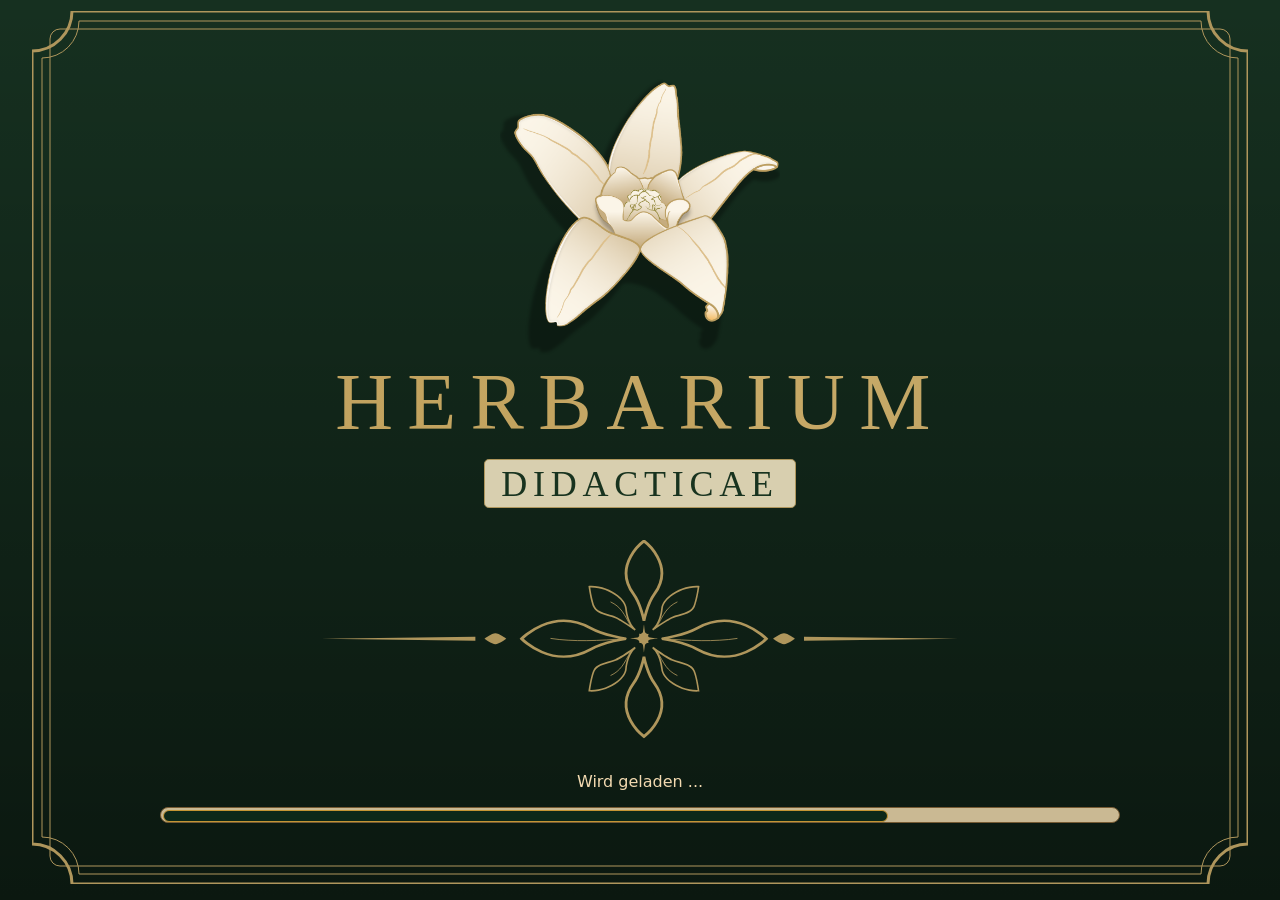
<file: index.html>
<!DOCTYPE html>
<html lang="en">
<head>
    <meta charset="UTF-8">
    <meta name="viewport" content="width=device-width, initial-scale=1.0">
    <title>Splashscreen</title>

    <link rel="stylesheet" href="css/nav.css">
    <link rel="stylesheet" href="css/splash.css">
    <link rel="stylesheet" href="style.css">

    
    <!-- <link rel="manifest" href="manifest.json">
    <meta name="theme-color" content="#0D301D"> -->

</head>
<body>

    <div id="splash-screen" class="splash-screen">
        <div class="splash-overlay"></div>

        <svg class="dynamic-frame" id="roundedFrameSvg"><path id="roundedFramePath" fill="none" stroke="#AF966C" stroke-width="4" /></svg>

        <svg class="dynamic-frame" id="frameSvg"><path id="framePath" fill="none" stroke="#AF966C" stroke-width="4" /></svg>
        <div class="splash-content">

            <img src="assets/images/header.png" alt="" class="splash-logo">

            <h1>Herbarium</h1>

            <div class="splash-badge">
                DIDACTICAE
            </div>

            <div class="ornament-box">
                <svg width="100%" height="100%" viewBox="0 0 207 65" version="1.1" xmlns="http://www.w3.org/2000/svg" xmlns:xlink="http://www.w3.org/1999/xlink" xml:space="preserve" xmlns:serif="http://www.serif.com/" style="fill-rule:evenodd;clip-rule:evenodd;stroke-linecap:round;stroke-miterlimit:1.5;">
                    <g transform="matrix(1.06196e-17,-0.17343,0.241905,1.48124e-17,-266.797,210.293)">
                        <path d="M1027.56,1511.81C1027.56,1511.81 1021.76,1482.87 1007.86,1464.78C967.915,1412.8 1027.56,1371.76 1027.56,1371.76C1027.56,1371.76 1087.2,1412.8 1047.26,1464.78C1033.36,1482.87 1027.56,1511.81 1027.56,1511.81Z" style="fill:none;stroke:rgb(175,150,92);stroke-width:4.43px;"/>
                    </g>
                    <g transform="matrix(0.0312175,0,0,0.0312175,72.7316,-12.5638)">
                        <path d="M879.536,1428.27C897.758,1426.77 934.361,1423.41 959.72,1418.73C960.418,1418.43 961.101,1418.11 961.768,1417.77C974.143,1410.88 980.649,1396.5 977.329,1382.44L976.621,1379.48C976.621,1379.48 977.068,1379.59 977.945,1379.67C977.923,1379.54 977.907,1379.48 977.907,1379.48L978.927,1379.73C979.264,1379.74 979.638,1379.74 980.047,1379.74C995.073,1383.26 1010.44,1375.37 1016.34,1361.11C1022.52,1329.88 1026.27,1283.39 1026.27,1283.39C1026.27,1283.39 1026.5,1286.15 1026.92,1290.78C1027.34,1286.15 1027.56,1283.39 1027.56,1283.39C1027.56,1283.39 1031.34,1330.17 1037.55,1361.4C1043.02,1374.56 1056.64,1382.4 1070.76,1380.53C1071.29,1380.47 1071.79,1380.41 1072.26,1380.35L1075.92,1379.48C1075.92,1379.48 1075.9,1379.58 1075.85,1379.77C1076.74,1379.6 1077.21,1379.48 1077.21,1379.48L1076.93,1380.64C1076.35,1381.03 1075.79,1381.44 1075.26,1381.87C1074.62,1383.98 1073.53,1387.37 1071.87,1391.61C1067.41,1400.23 1070.69,1410.83 1079.23,1415.43C1107.62,1423.29 1176.07,1428.45 1184.6,1429.07C1185.18,1429.11 1185.48,1429.13 1185.48,1429.13C1185.48,1429.13 1109.67,1434.51 1079.96,1442.98C1072.88,1446.82 1069.56,1455.19 1072.08,1462.84C1073.98,1471.12 1074.01,1475.58 1074.01,1475.58C1074.01,1475.58 1073.57,1475.58 1072.72,1475.54C1072.72,1475.57 1072.72,1475.58 1072.72,1475.58C1072.72,1475.58 1070.81,1475.57 1067.09,1475.74C1062.55,1475.52 1058.12,1476.28 1054.06,1477.87C1046.73,1481.06 1040.69,1486.96 1037.41,1494.63C1031.46,1525.13 1027.56,1571.69 1027.56,1571.69C1027.56,1571.69 1027.34,1569.06 1026.92,1564.64C1026.49,1569.06 1026.27,1571.69 1026.27,1571.69C1026.27,1571.69 1022.38,1525.22 1016.5,1494.7C1013.42,1487.49 1007.92,1481.85 1001.21,1478.54C996.532,1476.44 991.31,1475.46 985.953,1475.86C982.741,1475.57 981.111,1475.58 981.111,1475.58C981.111,1475.58 981.111,1475.57 981.111,1475.54C980.257,1475.58 979.824,1475.58 979.824,1475.58C979.824,1475.58 979.834,1474.06 979.509,1471.07C980.474,1457.77 972.961,1445.3 960.751,1439.94C926.333,1433.24 868.351,1429.13 868.351,1429.13C868.351,1429.13 872.62,1428.83 879.536,1428.27Z" style="fill:rgb(175,150,92);"/>
                    </g>
                    <g transform="matrix(-0.0837655,-0.0837655,0.0837655,-0.0837655,61.4069,247.647)">
                        <path d="M1029.8,1512.08C1029.79,1512.12 1029.79,1512.14 1029.78,1512.15C1029.78,1512.17 1029.78,1512.18 1029.78,1512.18L1025.33,1511.47C1025.33,1511.47 1025.34,1511.46 1025.34,1511.44C1025.4,1511.06 1029.08,1486.3 1001.87,1452.84C994.228,1443.44 991.541,1428.03 993.6,1410.79C996.619,1385.49 1009.75,1356.24 1031.23,1337.05L1033.04,1335.44L1034.52,1337.37C1034.52,1337.37 1057.3,1367.14 1064.67,1385.65C1068.05,1394.15 1066.63,1403.15 1063.03,1412.25C1057.96,1425.04 1048.54,1438.03 1043.78,1449.99C1036.72,1467.71 1030.12,1510 1029.8,1512.08ZM1028.34,1493.99C1031.04,1479.39 1035.24,1459.26 1039.59,1448.33C1043.58,1438.31 1050.81,1427.57 1056.06,1416.84C1060.98,1406.76 1064.23,1396.71 1060.49,1387.32C1054.4,1372.03 1037.53,1348.9 1032.43,1342.07C1012.84,1360.51 1000.89,1387.71 998.07,1411.32C996.18,1427.16 998.345,1441.37 1005.36,1450C1019.66,1467.58 1025.8,1482.93 1028.34,1493.99Z" style="fill:rgb(175,150,92);"/>
                    </g>
                    <g transform="matrix(0.604762,0,0,0.282222,-528.571,-395.25)">
                        <path d="M956.693,1511.81L956.693,1516.54L874.016,1514.17L956.693,1511.81Z" style="fill:rgb(175,150,92);"/>
                    </g>
                    <g transform="matrix(0.15,0,0,0.15,-90.5512,-191.145)">
                        <path d="M1003.94,1488.19C1003.94,1488.19 988.189,1476.38 980.315,1476.38C972.441,1476.38 956.693,1488.19 956.693,1488.19C956.693,1488.19 972.441,1500 980.315,1500C988.189,1500 1003.94,1488.19 1003.94,1488.19Z" style="fill:rgb(175,150,92);"/>
                    </g>
                    <g transform="matrix(-0.604762,0,0,0.282222,735.363,-395.25)">
                        <path d="M956.693,1511.81L956.693,1516.54L874.016,1514.17L956.693,1511.81Z" style="fill:rgb(175,150,92);"/>
                    </g>
                    <g transform="matrix(-0.15,0,0,0.15,297.343,-191.145)">
                        <path d="M1003.94,1488.19C1003.94,1488.19 988.189,1476.38 980.315,1476.38C972.441,1476.38 956.693,1488.19 956.693,1488.19C956.693,1488.19 972.441,1500 980.315,1500C988.189,1500 1003.94,1488.19 1003.94,1488.19Z" style="fill:rgb(175,150,92);"/>
                    </g>
                    <g transform="matrix(1,0,0,1,-64.9606,-2.49966)">
                        <path d="M165.5,38.5C163.3,42.751 162.184,45.022 159,46.5" style="fill:none;stroke:rgb(175,150,92);stroke-width:0.27px;"/>
                    </g>
                    <g transform="matrix(1,0,0,1,-64.9606,-2.49966)">
                        <path d="M164,34.5C155.193,35.283 146.76,35.608 139.5,34.5" style="fill:none;stroke:rgb(175,150,92);stroke-width:0.27px;"/>
                    </g>
                    <g transform="matrix(-1.06196e-17,-0.17343,-0.241905,1.48124e-17,476.376,210.293)">
                        <path d="M1027.56,1511.81C1027.56,1511.81 1021.76,1482.87 1007.86,1464.78C967.915,1412.8 1027.56,1371.76 1027.56,1371.76C1027.56,1371.76 1087.2,1412.8 1047.26,1464.78C1033.36,1482.87 1027.56,1511.81 1027.56,1511.81Z" style="fill:none;stroke:rgb(175,150,92);stroke-width:4.43px;"/>
                    </g>
                    <g transform="matrix(0.0837655,-0.0837655,-0.0837655,-0.0837655,148.172,247.647)">
                        <path d="M1029.78,1512.15C1029.79,1512.14 1029.79,1512.12 1029.8,1512.08C1030.12,1510 1036.72,1467.71 1043.78,1449.99C1048.54,1438.03 1057.96,1425.04 1063.03,1412.25C1066.63,1403.15 1068.05,1394.15 1064.67,1385.65C1057.3,1367.14 1034.52,1337.37 1034.52,1337.37L1033.04,1335.44L1031.23,1337.05C1009.75,1356.24 996.619,1385.49 993.6,1410.79C991.541,1428.03 994.228,1443.44 1001.87,1452.84C1029.08,1486.3 1025.4,1511.06 1025.34,1511.44C1025.34,1511.46 1025.33,1511.47 1025.33,1511.47L1029.78,1512.18C1029.78,1512.18 1029.78,1512.17 1029.78,1512.15ZM1028.34,1493.99C1025.8,1482.93 1019.66,1467.58 1005.36,1450C998.345,1441.37 996.18,1427.16 998.07,1411.32C1000.89,1387.71 1012.84,1360.51 1032.43,1342.07C1037.53,1348.9 1054.4,1372.03 1060.49,1387.32C1064.23,1396.71 1060.98,1406.76 1056.06,1416.84C1050.81,1427.57 1043.58,1438.31 1039.59,1448.33C1035.24,1459.26 1031.04,1479.39 1028.34,1493.99Z" style="fill:rgb(175,150,92);"/>
                    </g>
                    <g transform="matrix(-1,0,0,1,274.539,-2.49966)">
                        <path d="M165.5,38.5C163.3,42.751 162.184,45.022 159,46.5" style="fill:none;stroke:rgb(175,150,92);stroke-width:0.27px;"/>
                    </g>
                    <g transform="matrix(-0.0837655,0.0837655,0.0837655,0.0837655,61.4069,-183.482)">
                        <path d="M1025.34,1511.44C1025.34,1511.46 1025.33,1511.47 1025.33,1511.47L1029.78,1512.18C1029.78,1512.18 1029.78,1512.17 1029.78,1512.15C1029.79,1512.14 1029.79,1512.12 1029.8,1512.08C1030.12,1510 1036.72,1467.71 1043.78,1449.99C1048.54,1438.03 1057.96,1425.04 1063.03,1412.25C1066.63,1403.15 1068.05,1394.15 1064.67,1385.65C1057.3,1367.14 1034.52,1337.37 1034.52,1337.37L1033.04,1335.44L1031.23,1337.05C1009.75,1356.24 996.619,1385.49 993.6,1410.79C991.541,1428.03 994.228,1443.44 1001.87,1452.84C1029.08,1486.3 1025.4,1511.06 1025.34,1511.44ZM1028.34,1493.99C1025.8,1482.93 1019.66,1467.58 1005.36,1450C998.345,1441.37 996.18,1427.16 998.07,1411.32C1000.89,1387.71 1012.84,1360.51 1032.43,1342.07C1037.53,1348.9 1054.4,1372.03 1060.49,1387.32C1064.23,1396.71 1060.98,1406.76 1056.06,1416.84C1050.81,1427.57 1043.58,1438.31 1039.59,1448.33C1035.24,1459.26 1031.04,1479.39 1028.34,1493.99Z" style="fill:rgb(175,150,92);"/>
                    </g>
                    <g transform="matrix(1,0,0,-1,-64.9606,66.665)">
                        <path d="M165.5,38.5C163.3,42.751 162.184,45.022 159,46.5" style="fill:none;stroke:rgb(175,150,92);stroke-width:0.27px;"/>
                    </g>
                    <g transform="matrix(0.0837655,0.0837655,-0.0837655,0.0837655,148.172,-183.482)">
                        <path d="M1025.34,1511.44C1025.4,1511.06 1029.08,1486.3 1001.87,1452.84C994.228,1443.44 991.541,1428.03 993.6,1410.79C996.619,1385.49 1009.75,1356.24 1031.23,1337.05L1033.04,1335.44L1034.52,1337.37C1034.52,1337.37 1057.3,1367.14 1064.67,1385.65C1068.05,1394.15 1066.63,1403.15 1063.03,1412.25C1057.96,1425.04 1048.54,1438.03 1043.78,1449.99C1036.72,1467.71 1030.12,1510 1029.8,1512.08C1029.79,1512.12 1029.79,1512.14 1029.78,1512.15C1029.78,1512.17 1029.78,1512.18 1029.78,1512.18L1025.33,1511.47C1025.33,1511.47 1025.34,1511.46 1025.34,1511.44ZM1028.34,1493.99C1031.04,1479.39 1035.24,1459.26 1039.59,1448.33C1043.58,1438.31 1050.81,1427.57 1056.06,1416.84C1060.98,1406.76 1064.23,1396.71 1060.49,1387.32C1054.4,1372.03 1037.53,1348.9 1032.43,1342.07C1012.84,1360.51 1000.89,1387.71 998.07,1411.32C996.18,1427.16 998.345,1441.37 1005.36,1450C1019.66,1467.58 1025.8,1482.93 1028.34,1493.99Z" style="fill:rgb(175,150,92);"/>
                    </g>
                    <g transform="matrix(-1,0,0,-1,274.539,66.665)">
                        <path d="M165.5,38.5C163.3,42.751 162.184,45.022 159,46.5" style="fill:none;stroke:rgb(175,150,92);stroke-width:0.27px;"/>
                    </g>
                    <g transform="matrix(-1,0,0,1,274.539,-2.49966)">
                        <path d="M164,34.5C155.193,35.283 146.76,35.608 139.5,34.5" style="fill:none;stroke:rgb(175,150,92);stroke-width:0.27px;"/>
                    </g>
                    <g transform="matrix(0.17343,-2.49872e-18,-3.48527e-18,0.184986,-73.4207,-253.424)">
                        <path d="M1027.56,1511.81C1027.56,1511.81 1021.76,1482.87 1007.86,1464.78C967.915,1412.8 1027.56,1371.76 1027.56,1371.76C1027.56,1371.76 1087.2,1412.8 1047.26,1464.78C1033.36,1482.87 1027.56,1511.81 1027.56,1511.81Z" style="fill:none;stroke:rgb(175,150,92);stroke-width:5.21px;"/>
                    </g>
                    <g transform="matrix(0.17343,-1.87404e-17,-2.61395e-17,-0.184986,-73.4207,317.591)">
                        <path d="M1027.56,1511.81C1027.56,1511.81 1021.76,1482.87 1007.86,1464.78C967.915,1412.8 1027.56,1371.76 1027.56,1371.76C1027.56,1371.76 1087.2,1412.8 1047.26,1464.78C1033.36,1482.87 1027.56,1511.81 1027.56,1511.81Z" style="fill:none;stroke:rgb(175,150,92);stroke-width:5.21px;"/>
                    </g>
                </svg>
            </div>

            <p class="splash-loading">Wird geladen ...</p>

            <div id="splashScreenProgress">
                <div id="splashScreenProgressBar"></div>
            </div>
        </div>
    </div>
    



    <div class="app">

        <header class="header">
            <a class="settings">
                <svg width="100%" height="100%" viewBox="0 0 32 32" version="1.1" xmlns="http://www.w3.org/2000/svg" xmlns:xlink="http://www.w3.org/1999/xlink" xml:space="preserve" xmlns:serif="http://www.serif.com/" style="fill-rule:evenodd;clip-rule:evenodd;stroke-linejoin:round;stroke-miterlimit:2;">
                    <g transform="matrix(0.434036,0,0,0.434036,-415.19,-35.8646)">
                        <path d="M998.847,83.029C999.892,83.192 1000.69,84.048 1000.78,85.102C1000.95,86.941 1001.19,89.793 1001.34,91.531C1001.42,92.429 1002.01,93.199 1002.86,93.502C1003.64,93.783 1004.41,94.101 1005.17,94.454C1005.98,94.839 1006.94,94.714 1007.63,94.135C1008.97,93.015 1011.16,91.171 1012.57,89.982C1013.38,89.299 1014.55,89.258 1015.41,89.883C1018.32,92.046 1020.89,94.621 1023.05,97.53C1023.67,98.384 1023.63,99.554 1022.95,100.364C1021.77,101.78 1019.92,103.97 1018.8,105.304C1018.22,105.994 1018.1,106.959 1018.48,107.773C1018.84,108.525 1019.15,109.294 1019.44,110.076C1019.74,110.924 1020.51,111.517 1021.41,111.594C1023.14,111.747 1026,111.992 1027.84,112.15C1028.89,112.241 1029.75,113.041 1029.92,114.089C1030.44,117.673 1030.44,121.314 1029.91,124.897C1029.75,125.942 1028.89,126.741 1027.84,126.831C1026,126.995 1023.14,127.24 1021.41,127.39C1020.51,127.467 1019.74,128.061 1019.44,128.91C1019.15,129.693 1018.84,130.462 1018.48,131.215C1018.1,132.029 1018.22,132.992 1018.8,133.681C1019.92,135.017 1021.77,137.208 1022.96,138.62C1023.64,139.431 1023.68,140.605 1023.06,141.462C1020.89,144.366 1018.32,146.941 1015.41,149.099C1014.55,149.723 1013.38,149.682 1012.57,149.001C1011.16,147.816 1008.97,145.973 1007.63,144.85C1006.94,144.27 1005.98,144.145 1005.16,144.531C1004.41,144.886 1003.64,145.205 1002.86,145.488C1002.01,145.791 1001.42,146.56 1001.34,147.457C1001.19,149.194 1000.95,152.046 1000.79,153.886C1000.7,154.943 999.896,155.802 998.848,155.966C995.264,156.49 991.623,156.49 988.04,155.959C986.995,155.795 986.197,154.939 986.106,153.885C985.942,152.046 985.697,149.194 985.547,147.457C985.47,146.559 984.876,145.788 984.027,145.485C983.244,145.205 982.475,144.886 981.722,144.533C980.908,144.148 979.945,144.273 979.256,144.853C977.92,145.973 975.73,147.816 974.317,149.005C973.506,149.689 972.333,149.73 971.475,149.105C968.571,146.941 965.996,144.366 963.838,141.458C963.215,140.603 963.255,139.433 963.937,138.624C965.121,137.208 966.964,135.017 968.087,133.683C968.667,132.993 968.792,132.029 968.406,131.214C968.051,130.462 967.733,129.693 967.449,128.911C967.146,128.063 966.377,127.47 965.48,127.393C963.743,127.24 960.891,126.995 959.052,126.837C957.994,126.747 957.136,125.946 956.971,124.898C956.448,121.314 956.448,117.673 956.978,114.091C957.142,113.045 957.998,112.247 959.052,112.156C960.891,111.992 963.743,111.747 965.48,111.598C966.378,111.52 967.149,110.926 967.452,110.077C967.733,109.294 968.051,108.525 968.404,107.772C968.789,106.959 968.664,105.995 968.085,105.306C966.964,103.97 965.121,101.78 963.932,100.367C963.249,99.556 963.207,98.383 963.832,97.525C965.996,94.621 968.571,92.046 971.479,89.888C972.334,89.265 973.504,89.306 974.314,89.987C975.73,91.171 977.92,93.015 979.254,94.137C979.944,94.718 980.909,94.842 981.723,94.456C982.475,94.101 983.244,93.783 984.026,93.5C984.874,93.197 985.467,92.427 985.544,91.53C985.697,89.793 985.942,86.941 986.1,85.102C986.191,84.045 986.991,83.186 988.039,83.022C991.623,82.498 995.264,82.498 998.847,83.029ZM960.085,123.661L965.759,124.153L967.312,124.516L968.673,125.287L969.765,126.407L970.511,127.812C970.759,128.496 971.037,129.168 971.346,129.822L971.815,131.347L971.835,132.912L971.418,134.42L970.576,135.777C969.599,136.938 968.074,138.75 966.916,140.132C968.629,142.335 970.609,144.315 972.802,146.029L977.162,142.364L978.517,141.523L980.025,141.106L981.589,141.125L983.109,141.592C983.768,141.9 984.44,142.178 985.121,142.422L986.532,143.169L987.652,144.262L988.424,145.623L988.788,147.178C988.918,148.69 989.121,151.049 989.279,152.845C992.048,153.191 994.849,153.191 997.611,152.852L998.102,147.178L998.466,145.625L999.237,144.264L1000.36,143.172L1001.76,142.426C1002.45,142.179 1003.12,141.9 1003.77,141.591L1005.3,141.122L1006.86,141.102L1008.37,141.519L1009.73,142.361C1010.89,143.338 1012.7,144.863 1014.08,146.022C1016.28,144.308 1018.26,142.328 1019.98,140.135L1016.31,135.775L1015.47,134.42L1015.06,132.912L1015.08,131.348L1015.54,129.828C1015.85,129.169 1016.13,128.497 1016.37,127.816L1017.12,126.406L1018.21,125.285L1019.57,124.513L1021.13,124.149C1022.64,124.019 1025,123.816 1026.8,123.658C1027.14,120.889 1027.14,118.088 1026.8,115.326L1021.13,114.835L1019.58,114.471L1018.21,113.7L1017.12,112.581L1016.38,111.175C1016.13,110.492 1015.85,109.82 1015.54,109.166L1015.07,107.64L1015.05,106.075L1015.47,104.567L1016.31,103.21C1017.29,102.049 1018.81,100.237 1019.97,98.855C1018.26,96.653 1016.28,94.672 1014.09,92.959L1009.73,96.623L1008.37,97.465L1006.86,97.882L1005.3,97.862L1003.78,97.396C1003.12,97.088 1002.45,96.809 1001.77,96.565L1000.36,95.818L999.235,94.726L998.463,93.364L998.099,91.81C997.969,90.298 997.766,87.938 997.608,86.142C994.839,85.796 992.038,85.796 989.276,86.135L988.785,91.809L988.421,93.362L987.65,94.723L986.53,95.815L985.125,96.561C984.442,96.809 983.769,97.087 983.115,97.396L981.59,97.865L980.025,97.885L978.517,97.468L977.16,96.626C975.999,95.649 974.187,94.124 972.805,92.966C970.602,94.679 968.622,96.66 966.909,98.852L970.573,103.212L971.415,104.567L971.832,106.075L971.812,107.639L971.346,109.16C971.038,109.818 970.759,110.491 970.515,111.171L969.768,112.582L968.676,113.702L967.314,114.474L965.76,114.838C964.247,114.968 961.888,115.171 960.092,115.329C959.746,118.098 959.746,120.899 960.085,123.661ZM993.444,107.025C1000.33,107.025 1005.91,112.612 1005.91,119.494C1005.91,126.375 1000.33,131.962 993.444,131.962C986.562,131.962 980.975,126.375 980.975,119.494C980.975,112.612 986.562,107.025 993.444,107.025ZM993.444,110.278C988.357,110.278 984.228,114.407 984.228,119.494C984.228,124.58 988.357,128.71 993.444,128.71C998.53,128.71 1002.66,124.58 1002.66,119.494C1002.66,114.407 998.53,110.278 993.444,110.278Z"/>
                    </g>
                </svg>          
            </a>
            <img src="assets/images/header.png" alt="" class="header-image">

            <div class="header-overlay">

                <div class="title-badge-wrap">
                    <div class="title-badge">
                        <h1>HERBARIUM</h1>
                    </div>
                </div>

                <div class="subtitle-badge">
                    <h2>DIDACTICAE</h2>
                </div>

            </div>
        </header>

        <main class="content">

            <section class="welcome-card">
                <div class="welcome-card-text">
                    <h2>Wilkommen</h2>
                    <p>Erstelle wissenschaftliche Herbarium-Etiketten und verwalte deine Pflanzensammlung.</p>
                </div>
            </section>

            <section class="card-grid">
                <a href="label.html" class="menu-card">
                    <svg class="nav-icon"><use href="assets/icons/sprite.svg#icon-new-label"></use></svg>
                    <div class="card-item card-text">
                        <h3>Neues Etikett</h3>
                        <p>Erstelle ein neues Herbarium-Etikett.</p>
                    </div>
                    <div class="card-item card-button">
                        <svg width="100%" height="100%" viewBox="0 0 512 512" version="1.1" xmlns="http://www.w3.org/2000/svg" xmlns:xlink="http://www.w3.org/1999/xlink" xml:space="preserve" xmlns:serif="http://www.serif.com/" style="fill-rule:evenodd;clip-rule:evenodd;stroke-linecap:round;stroke-linejoin:round;stroke-miterlimit:1.5;"><g transform="matrix(11.705,0,0,11.3875,-10948.4,-13010.5)"><path d="M948,1147L966.461,1165.46L948.005,1183" style="fill:none;stroke:black;stroke-width:6px;"/></g></svg>
                    </div>
                </a>

                <a href="collectionDetail.html" class="menu-card">
                    <svg><use href="assets/icons/sprite.svg#icon-book"></use></svg>


                    <div class="card-item card-text">
                    <h3>Sammlung</h3>
                    <p>Verwalte deine Pflanzensammlung.</p>
                    </div>
                    <div class="card-item card-button">
                        <svg width="100%" height="100%" viewBox="0 0 512 512" version="1.1" xmlns="http://www.w3.org/2000/svg" xmlns:xlink="http://www.w3.org/1999/xlink" xml:space="preserve" xmlns:serif="http://www.serif.com/" style="fill-rule:evenodd;clip-rule:evenodd;stroke-linecap:round;stroke-linejoin:round;stroke-miterlimit:1.5;"><g transform="matrix(11.705,0,0,11.3875,-10948.4,-13010.5)"><path d="M948,1147L966.461,1165.46L948.005,1183" style="fill:none;stroke:black;stroke-width:6px;"/></g></svg>
                    </div>
                </a>

                <a href="templates.html" class="menu-card">
                    <svg class="nav-icon"><use href="assets/icons/sprite.svg#icon-label"></use></svg>


                    <div class="card-item card-text">
                        <h3>Vorlagen</h3>
                        <p>Wähle aus verschiedenen Etiketten-Vorlagen.</p>
                    </div>
                    <div class="card-item card-button">
                        <svg width="100%" height="100%" viewBox="0 0 512 512" version="1.1" xmlns="http://www.w3.org/2000/svg" xmlns:xlink="http://www.w3.org/1999/xlink" xml:space="preserve" xmlns:serif="http://www.serif.com/" style="fill-rule:evenodd;clip-rule:evenodd;stroke-linecap:round;stroke-linejoin:round;stroke-miterlimit:1.5;"><g transform="matrix(11.705,0,0,11.3875,-10948.4,-13010.5)"><path d="M948,1147L966.461,1165.46L948.005,1183" style="fill:none;stroke:black;stroke-width:5px;"/></g></svg>
                    </div>
                </a>

                <a href="templates.html" class="menu-card">
                    <svg><use href="assets/icons/sprite.svg#icon-archive"></use></svg>

                    <div class="card-item card-text">
                        <h3>Meine Etiketten</h3>
                        <p>Zeige und bearbeite gespeicherte Etiketten.</p>
                    </div>
                    <div class="card-item card-button">
                        <svg width="100%" height="100%" viewBox="0 0 512 512" version="1.1" xmlns="http://www.w3.org/2000/svg" xmlns:xlink="http://www.w3.org/1999/xlink" xml:space="preserve" xmlns:serif="http://www.serif.com/" style="fill-rule:evenodd;clip-rule:evenodd;stroke-linecap:round;stroke-linejoin:round;stroke-miterlimit:1.5;"><g transform="matrix(11.705,0,0,11.3875,-10948.4,-13010.5)"><path d="M948,1147L966.461,1165.46L948.005,1183" style="fill:none;stroke:black;stroke-width:6px;"/></g></svg>
                    </div>
                </a>

            </section>


        </main>
                    <div id="bottomnav-root"></div>
    </div>

    <!-- <script>
        if ("serviceWorker" in navigator) {
            navigator.serviceWorker.register("service-worker.js");
        }
    </script> -->

    <script src="js/splash.js"></script>
    <script src="js/nav.js"></script>
</body>
</html>
</file>
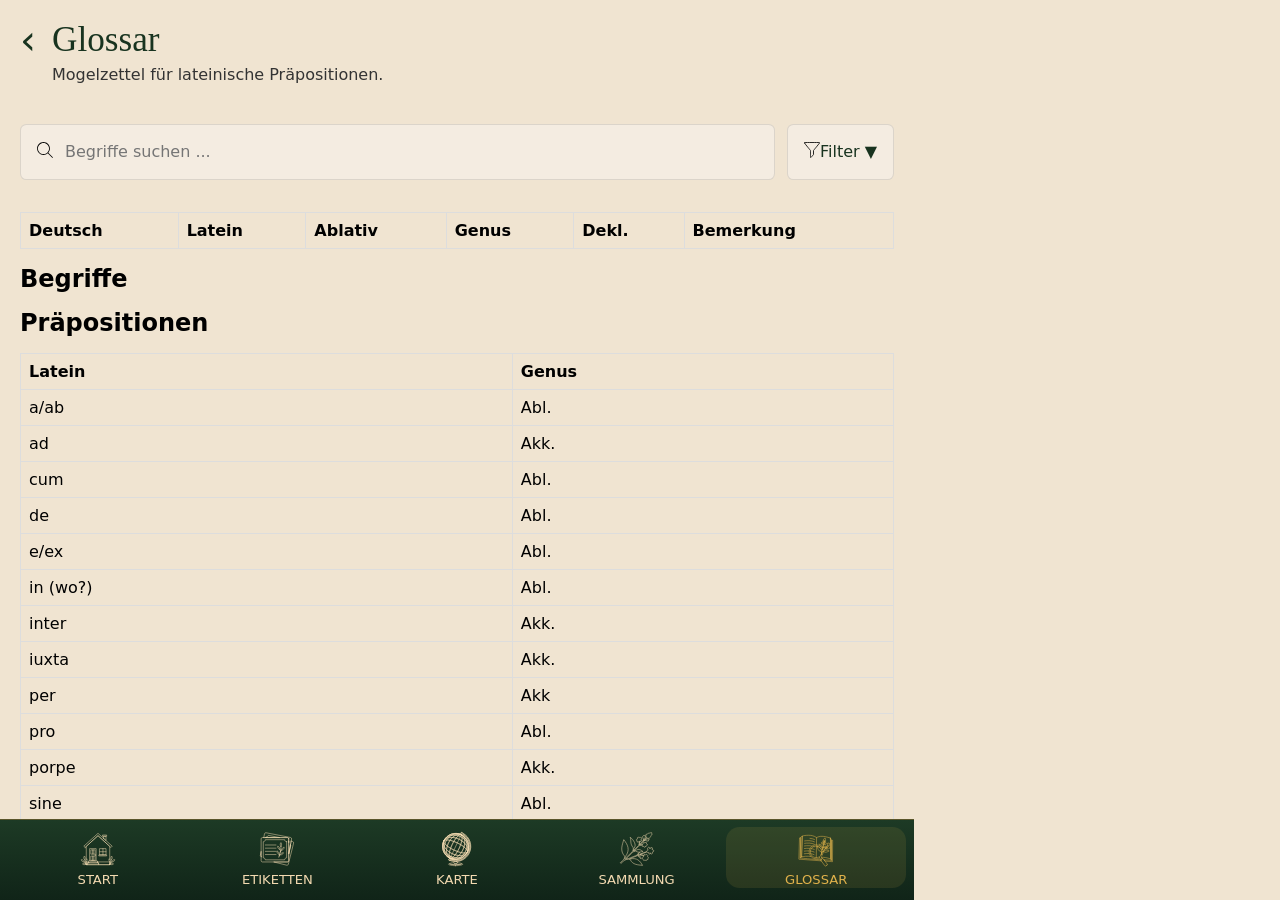
<file: glossary.html>
<!DOCTYPE html>
<html lang="en">
<head>
    <meta charset="UTF-8">
    <meta name="viewport" content="width=device-width, initial-scale=1.0">
    <title>Glossar</title>

    <link rel="stylesheet" href="style.css">
    <link rel="stylesheet" href="css/glossary.css">
    <link rel="stylesheet" href="css/nav.css">

    <style>
        .table-wrap {
            overflow-x: auto;
        }

        table {
            border-collapse: collapse;
            width: 100%;
        }

        table, th, td {
            border: 1px solid #ddd;
            padding: 8px;
            text-align: left;
        }
    </style>
    
</head>
<body>
    <div class="app app-no-header">
        <main class="collection-page">
            <section class="page-head">
                <a href="index.html" class="back-button">‹</a>
                <div>
                    <h1>Glossar</h1>
                    <p>Mogelzettel für lateinische Präpositionen.</p>
                </div>
            </section>


            <section class="search-row">
                <label for="" class="search-box">
                    <span>
                        <svg width="100%" height="100%" viewBox="0 0 32 32" version="1.1" xmlns="http://www.w3.org/2000/svg" xmlns:xlink="http://www.w3.org/1999/xlink" xml:space="preserve" xmlns:serif="http://www.serif.com/" style="fill-rule:evenodd;clip-rule:evenodd;stroke-linejoin:round;stroke-miterlimit:2;">
                            <path d="M21.464,22.643C19.205,24.629 16.242,25.833 13,25.833C5.917,25.833 0.167,20.083 0.167,13C0.167,5.917 5.917,0.167 13,0.167C20.083,0.167 25.833,5.917 25.833,13C25.833,16.242 24.629,19.205 22.643,21.464L31.589,30.411C31.914,30.736 31.914,31.264 31.589,31.589C31.264,31.914 30.736,31.914 30.411,31.589L21.464,22.643ZM20.894,20.894C22.916,18.873 24.167,16.082 24.167,13C24.167,6.837 19.163,1.833 13,1.833C6.837,1.833 1.833,6.837 1.833,13C1.833,19.163 6.837,24.167 13,24.167C16.082,24.167 18.873,22.916 20.894,20.894Z"/>
                        </svg>
                    </span>
                    <input type="search" name="" id="search" placeholder="Begriffe suchen ...">
                </label>

                <button class="filter-button">
                    <span>
                        <svg width="100%" height="100%" viewBox="0 0 32 32" version="1.1" xmlns="http://www.w3.org/2000/svg" xmlns:xlink="http://www.w3.org/1999/xlink" xml:space="preserve" xmlns:serif="http://www.serif.com/" style="fill-rule:evenodd;clip-rule:evenodd;stroke-linecap:round;stroke-linejoin:round;stroke-miterlimit:1.5;">
                            <g transform="matrix(-1,0,0,1.14815,32,-4.74074)">
                                <path d="M31.21,5.851C31.355,5.695 31.384,5.479 31.285,5.297C31.185,5.116 30.974,5 30.743,5C25.624,5 6.376,5 1.257,5C1.026,5 0.815,5.116 0.715,5.297C0.616,5.479 0.645,5.695 0.79,5.851C3.609,8.887 13,19 13,19L13,26C13,26 16.227,29.227 17.948,30.948C18.112,31.112 18.376,31.17 18.61,31.094C18.845,31.017 19,30.822 19,30.604C19,27.248 19,19 19,19C19,19 28.391,8.887 31.21,5.851Z" style="fill:none;stroke:black;stroke-width:1.55px;"/>
                            </g>
                        </svg>
                    </span>
                    Filter
                    <span>&nbsp;▼</span>
                </button>
            </section>

            <section>
                <!-- <input id="search" type="text" placeholder="Begriff suchen"> -->

                <div class="table-wrap">
                    <table class="glossary-table">
                        <thead>
                            <tr>
                                <th>Deutsch</th>
                                <th>Latein</th>
                                <th>Ablativ</th>
                                <th>Genus</th>
                                <th>Dekl.</th>
                                <th>Bemerkung</th>
                            </tr>
                        </thead>
                        <tbody id="glossary-body"></tbody>
                    </table>
                </div>

            </section>

            <section>
                <h2>Begriffe</h2>
                <div id="term-cards" class="glossary-grid"></div>
            </section>

            <section>
                <h2>Präpositionen</h2>
                <div id="preposition-cards" class="glossary-grid"></div>
            </section>

            <section class="glossary-table">
                <div class="table-wrap">
                    <table>
                        <thead>
                            <th>Latein</th>
                            <th>Genus</th>
                        </thead>
                        <tbody>
                            <tr>
                                <td>a/ab</td>
                                <td>Abl.</td>
                            </tr>
                            <tr>
                                <td>ad</td>
                                <td>Akk.</td>
                            </tr>
                            <tr>
                                <td>cum</td>
                                <td>Abl.</td>
                            </tr>
                            <tr>
                                <td>de</td>
                                <td>Abl.</td>
                            </tr>
                            <tr>
                                <td>e/ex</td>
                                <td>Abl.</td>
                            </tr>
                            <tr>
                                <td>in (wo?)</td>
                                <td>Abl.</td>
                            </tr>
                            <tr>
                                <td>inter</td>
                                <td>Akk.</td>
                            </tr>
                            <tr>
                                <td>iuxta</td>
                                <td>Akk.</td>
                            </tr>
                            <tr>
                                <td>per</td>
                                <td>Akk</td>
                            </tr>
                            <tr>
                                <td>pro</td>
                                <td>Abl.</td>
                            </tr>
                            <tr>
                                <td>porpe</td>
                                <td>Akk.</td>
                            </tr>
                            <tr>
                                <td>sine</td>
                                <td>Abl.</td>
                            </tr>
                            <tr>
                                <td>sub (wo?)</td>
                                <td>Abl.</td>
                            </tr>
                            <tr>
                                <td>supra</td>
                                <td>Akk.</td>
                            </tr>
                            <tr>
                                <td>trans</td>
                                <td>Akk.</td>
                            </tr>
                            <tr>
                                <td>vicino a</td>
                                <td>Abl.</td>
                            </tr>
                        </tbody>
                    </table>
                </div>
            </section>

            <section class="glossary-table">
                <div class="table-wrap">
                    <table>
                        <thead>
                            <th>Deutsch</th>
                            <th>Latein</th>
                            <th>Ablative</th>
                            <th>Genus</th>
                            <th>Declination</th>
                            <th>Bemerkung</th>
                        </thead>
                        <tbody>
                            <tr>
                                <td>Bundesland / Freistaat</td>
                                <td>provincia</td>
                                <td>in provinciā</td>
                                <td>f</td>
                                <td>a</td>
                                <td>klassische Entsprechung für Provinz/Landesteil</td>
                            </tr>
                            <tr>
                                <td>Regierungsbezirk / Planungsregion</td>
                                <td>districtus</td>
                                <td>in districtū</td>
                                <td>m</td>
                                <td>u</td>
                                <td>modernes/neulateinisches Verwaltungswort</td>
                            </tr>
                            <tr>
                                <td>Landkreis</td>
                                <td>regio</td>
                                <td>in regione</td>
                                <td>f</td>
                                <td>kons.</td>
                                <td>Region, Verwaltungsbezirk</td>
                            </tr>
                            <tr>
                                <td>kreisfreie Stadt / große Stadt</td>
                                <td>urbs</td>
                                <td>in urbe</td>
                                <td>f</td>
                                <td>gem.</td>
                                <td>große bzw. bedeutende Stadt</td>
                            </tr>
                            <tr>
                                <td>Gemeinde</td>
                                <td>communitas</td>
                                <td>in communitate</td>
                                <td>f</td>
                                <td>kons.</td>
                                <td>moderne Entsprechung für politische Gemeinde</td>
                            </tr>
                            <tr>
                                <td>kleine Stadt</td>
                                <td>oppidum</td>
                                <td>in oppidō</td>
                                <td>n</td>
                                <td>o</td>
                                <td>kleinere Stadt</td>
                            </tr>
                            <tr>
                                <td>Dorf</td>
                                <td>vicus</td>
                                <td>in vicō</td>
                                <td>m</td>
                                <td>o</td>
                                <td>Dorf, Siedlung</td>
                            </tr>
                            <tr>
                                <td>Weiler</td>
                                <td>pagus</td>
                                <td>in pagō</td>
                                <td>m</td>
                                <td>o</td>
                                <td>kleiner ländlicher Ort</td>
                            </tr>
                            <tr>
                                <td>sehr kleiner Weiler</td>
                                <td>viculus</td>
                                <td>in viculō</td>
                                <td>m</td>
                                <td>o</td>
                                <td>„kleines Dorf“</td>
                            </tr>
                            <tr>
                                <td>Wustung / Einöde</td>
                                <td>villa solitaria</td>
                                <td>in villā solitariā</td>
                                <td>f</td>
                                <td>a</td>
                                <td>einzelnes Gehöft</td>
                            </tr>
                            <tr>
                                <td>Wüstung</td>
                                <td>vicus desertus</td>
                                <td>in vicō desertō</td>
                                <td>m</td>
                                <td>o</td>
                                <td>verlassenes Dorf</td>
                            </tr>
                            <tr>
                                <td>Gemarkung</td>
                                <td>territorium …-ense</td>
                                <td>in territoriō …-ensī</td>
                                <td>n</td>
                                <td>o</td>
                                <td>auf …-ischer Flur</td>
                            </tr>
                        </tbody>
                    </table>
                </div>
            </section>
        </main>
            <div id="bottomnav-root"></div>
    </div>

    <script src="js/nav.js"></script>
    <script src="js/glossary.js"></script>
</body>
</html>
</file>
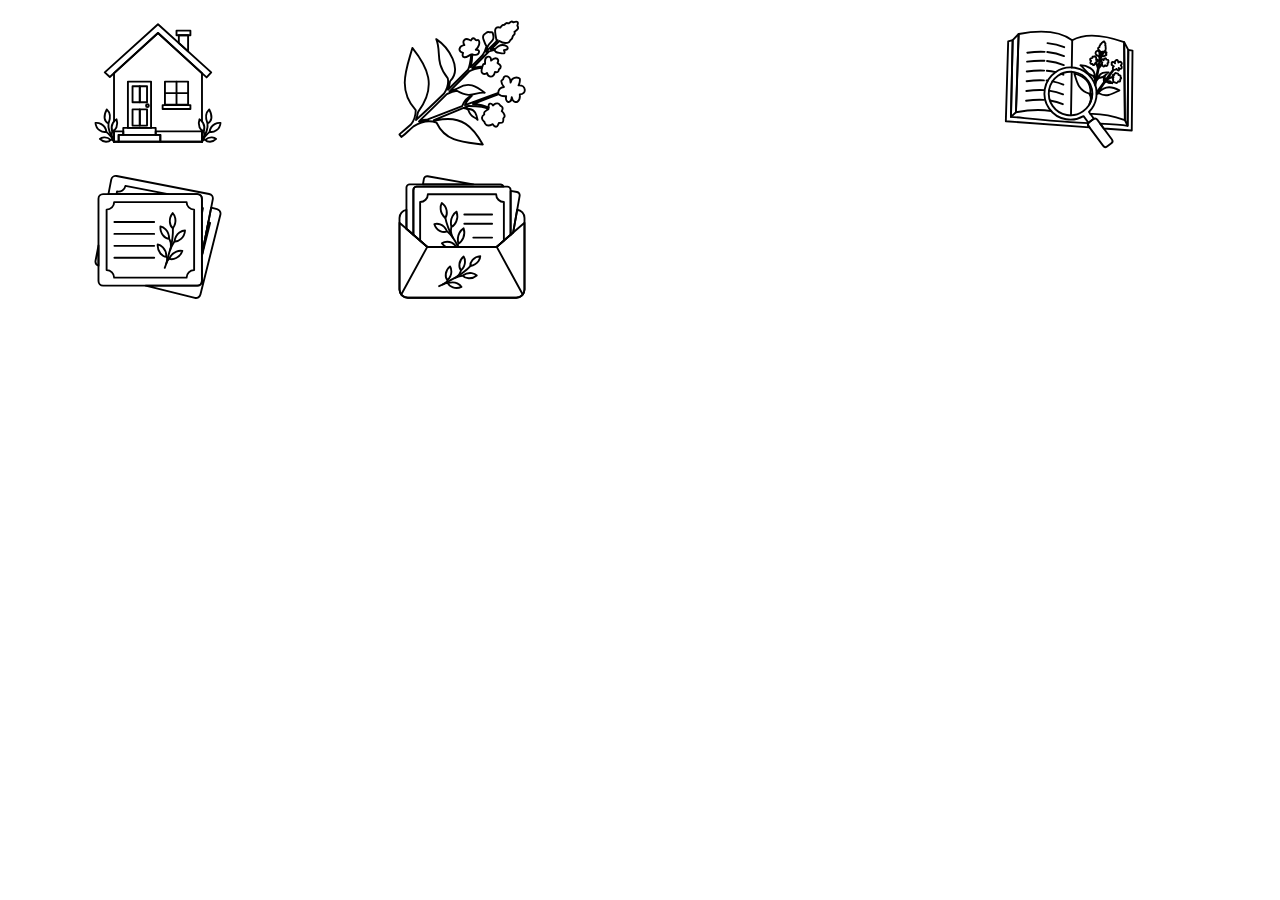
<file: icons.html>
<!DOCTYPE html>
<html lang="en">
<head>
    <meta charset="UTF-8">
    <meta name="viewport" content="width=device-width, initial-scale=1.0">
    <title>Document</title>
</head>
<body>
    <svg class=""icon"><use href="assets/icons/sprite.svg#icon-home"></use></svg>
    <svg class=""icon"><use href="assets/icons/sprite.svg#icon-book"></use></svg>
    <svg class=""icon"><use href="assets/icons/sprite.svg#icon-map"></use></svg>
    <svg class=""icon"><use href="assets/icons/sprite.svg#icon-gps"></use></svg>
    <svg class=""icon"><use href="assets/icons/sprite.svg#icon-label"></use></svg>
    <svg class=""icon"><use href="assets/icons/sprite.svg#icon-archive"></use></svg>
</body>
</html>
</file>
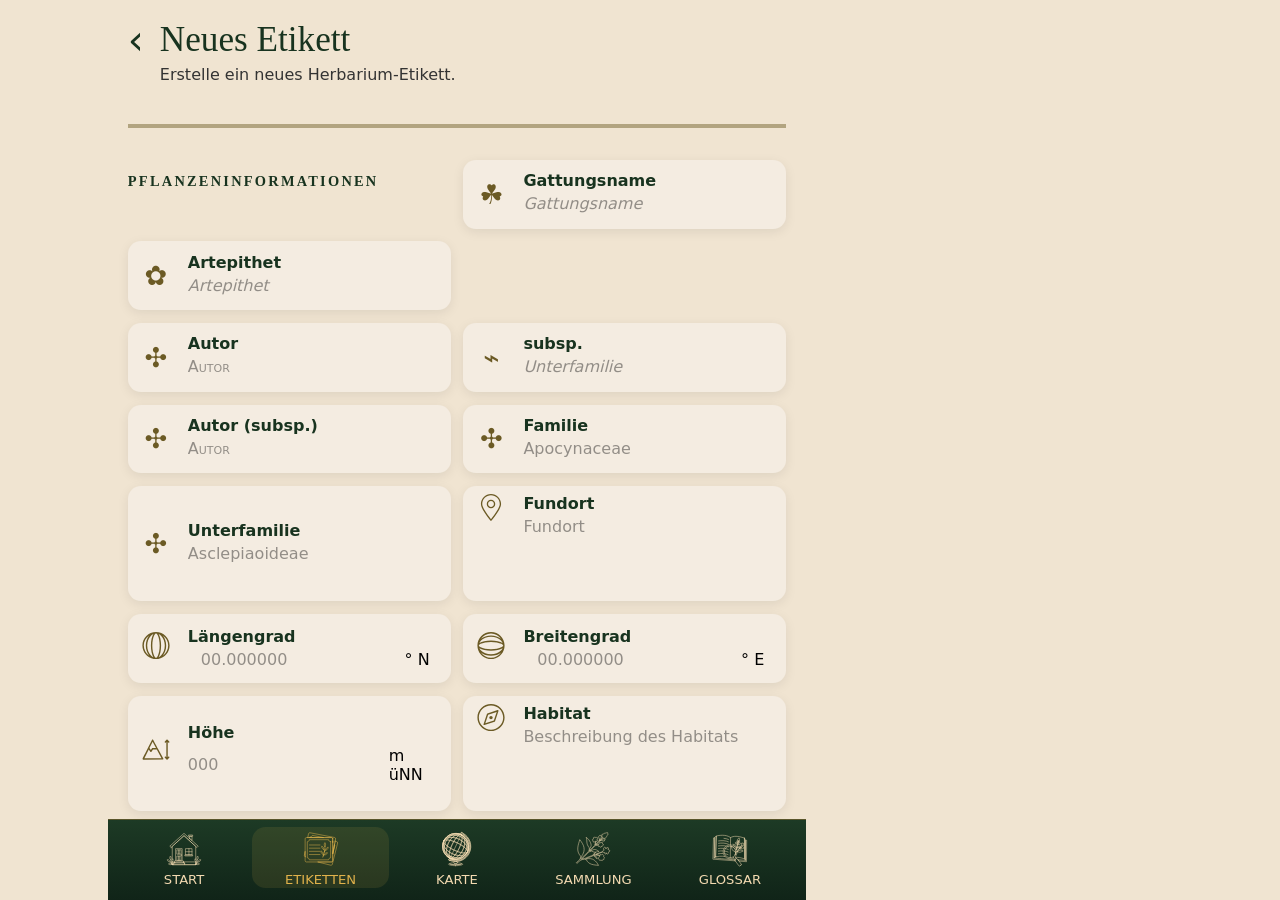
<file: label.html>
<!DOCTYPE html>
<html lang="en">
<head>
    <meta charset="UTF-8">
    <meta name="viewport" content="width=device-width, initial-scale=1.0, viewport-fit=cover">
    <title>Label Creation</title>

        <link rel="stylesheet" href="css/nav.css">
        <link rel="stylesheet" href="style.css">

    <style>

:root {
    --label-width: 5.5rem;
    --label-print-width: 18%;
    --textarea-width: 36ch;
}

        .top-bar {
            display: flex;
            gap: 1rem;
            align-items: flex-start;
            margin-bottom: 1.5rem;
        }

        .back-button {
            text-decoration: none;
            font-size: 2.5rem;
            line-height: 1;
            color: #18331F;
        }

        .top-bar h1 {
            font-family: "Times New Roman", serif;
            font-size: 2.2rem;
            color: #18331F;
            font-weight: 400;
        }

        .top-bar p {
            margin-top: .3rem;
            color: #333;
        }



        .label-tab-bar {
            display: grid;
            grid-template-columns: auto auto;
        }

        /* .tab-btn {
            min-height: 2rem;
            padding: 0.75rem;
            border-radius:  0.4rem;
            background: #F4ECE1;
            box-shadow: 0 3px 12px rgba(0, 0, 0, 0.05);
            border: none;
        } */


.label-tab-bar {
    width: 100%;
    min-width: 200px;
    margin-bottom: 1rem;
    border-bottom: 4px solid #6b5b2477;;
    overflow: hidden;
    transition: border 250ms ease;
    padding-left: 22px;
}



.tab-btn {
    font-family: Cambria, Cochin, Georgia, Times, 'Times New Roman', serif;
    letter-spacing: 0.1rem;
      display: block;
      height: 2.5rem;
    padding: 10px 24px 8px;
    background: #F4ECE1;
    margin-right: 23px;
    z-index: 2;
    position: relative;
    cursor: pointer;
    color: #777;
    border: none;
    text-transform: uppercase;
    font-weight: 400;
    border-radius: 8px 8px 0 0;
    transition: all 250ms ease;
}
.tab-btn:before,
.tab-btn:after {
  display: block;
  content: " ";
  position: absolute;
  top: 0;
  height: 100%;
  width: 22px;  
    background: #F4ECE1;
  transition: all 250ms ease;
}
.tab-btn:before {
  right: -12px;
  transform: skew(30deg, 0deg);
  box-shadow: rgba(0,0,0,.1) 3px 2px 5px, inset rgba(255,255,255,.09) -1px 0;
    border-radius: 0 8px 0 0;
}
.tab-btn:after {
  left: -12px;
  transform: skew(-30deg, 0deg);
  box-shadow: rgba(0,0,0,.1) -3px 2px 5px, inset rgba(255,255,255,.09) 1px 0;
    border-radius: 8px 0 0 0;
}
.tab-btn:hover,
.tab-btn:hover:before,
.tab-btn:hover:after {
  background-color: #F4F7F9;
  color: #444;
}
.tab-btn.active {
  z-index: 3;
}
.tab-btn.active,
.tab-btn.active:before,
.tab-btn.active:after {
  background: #eef4dc;
  color: #333;
}



        @media (max-width: 750px) {
            .table-wrap {
                display: none;
            }
        }

        @media (min-width:750px) {

            .collection-card {
                display: none;
            }

            #herbarium-cards {
                display: none;
            }

            .tab-btn {
                height: 3rem;
                font-size: 1.5rem;
                font-weight: 600;
            }
        }






            .label-form {
            /* display: flex;
            flex-direction: column;
            gap: .8rem; */

            display: grid;
            grid-template-columns: 1fr 1fr;
            gap: 0.8rem;
            }

            .label-form h2 {
            margin-top: .8rem;
            margin-bottom: .2rem;
            font-family: "Times New Roman", serif;
            font-size: .9rem;
            letter-spacing: .14rem;
            text-transform: uppercase;
            color: #18331F;
            }

            .form-grid {
            display: grid;
            grid-template-columns: 1fr 1fr;
            gap: .8rem;
            }

            .form-card {
            display: grid;
            grid-template-columns: 2.5rem 1fr;
            align-items: center;
            gap: .75rem;

            min-height: 4.3rem;
            padding: .5rem;

            border-radius: .8rem;
            background: #F4ECE1;
            box-shadow: 0 3px 12px rgba(0,0,0,.08);
            }

            .form-card-large {
            align-items: flex-start;
            }

            .form-icon {
            font-size: 1.7rem;
            color: #6b5a24;
            text-align: center;
            }

            .form-icon svg {
                height: 1.7rem;
                fill: #6b5a24;
            }

            .form-text {
            display: flex;
            flex-direction: column;
            gap: .25rem;
            }

            .form-label {
            font-weight: 600;
            color: #18331F;
            }

            input,
            textarea {
            width: 100%;
            border: none;
            outline: none;
            background: transparent;
            font: inherit;
            color: #333;
            }

            textarea {
            min-height: 4.5rem;
            resize: none;
            }

            input::placeholder,
            textarea::placeholder {
            color: rgba(0,0,0,.4);
            }

            .no-print-btn {
            margin-top: 1rem;
            min-height: 4rem;

            border: none;
            border-radius: .8rem;

            background: #18331F;
            color: #E1B24B;

            font-family: "Times New Roman", serif;
            font-size: 1.1rem;
            letter-spacing: .12rem;
            text-transform: uppercase;

            display: flex;
            gap: 1rem;
            align-items: center;
            justify-content: center;
            }

            .no-print-btn span svg {
                height: 1.5rem;
                fill: #E1B24B;;
            }

            .longitude, .latitude, .altitude {
                display: flex;
                flex-direction: row;
                align-items: center;
                justify-content: center;    
            }

            .geodata {
                width: 80%;
            }

            #genusInput, #speciesInput, #subSpeciesInput {
                font-style: italic;
            }

            #speciesAuthorInput, #subSpeciesAuthorInput {
                font-variant: small-caps;
                text-transform: capitalize;
            }

                        .placeholder {
                background: transparent;
                box-shadow: none;
            }

        @media (max-width: 750px) {
            .label-form {
                display: flex;
                flex-direction: column;
                gap: 0.8rem;
            }

            .placeholder {
                display: none;
            }
        }



@media print {
    @page {
        size: A4 portrait;
        margin: 15mm 40mm 40mm 40mm;
    }

    body {
        background: #fff;
        color: #000;
        font-family: 'Times New Roman', Times, serif;
        font-size: 10pt;
        line-height: 1.5;
        margin: 0;
        padding: 0;
        overflow: visible;
        min-height: auto;
    }



    .print-container,
    .main-wrap {
        box-shadow: none;
    }

    .no-print,
    .no-print-btn,
    .print-input
    .bottom-nav {
        display: none !important;
    }

    .print-text {
        display: inline-block !important;
        color: #222;
        font-family: inherit;
        text-align: left;
        white-space: pre-wrap;
    }

    h1 {
        font-size: 1.2rem;
    }

    .italic-print {
        font-style: italic;
    }

    .small-caps-print {
        font-variant: small-caps;
    }

    #locationPrint,
    #habitatPrint,
    #annotationPrint {
        width: var(--textarea-width);
        text-align: justify;
    }

    label {
        width: var(--label-print-width);
        min-width: var(--label-print-width);
        margin-right: 10px;
    }

    #latitudePrint,
    #longitudePrint,
    #altitudePrint {
        margin-left: 1ch;
    }


    .inline-label {
        width: fit-content;
        min-width: 0;
        margin-right: 0;
    }

    .line {
        margin-bottom: 0.2rem;
    }

    .family-line {margin-bottom: .5rem;}
}


    </style>
</head>

<body>
    <div class="app app-no-header">
        <main class="collection-page">

            <div class="top-bar no-print">
                <a href="index.html" class="back-button">‹</a>
                <div>
                    <h1>Neues Etikett</h1>
                    <p>Erstelle ein neues Herbarium-Etikett.</p>
                </div>
            </div>

            <div class="label-tab-bar no-print">
                <button class="tab-btn active" onclick="openLabel('newLabel')">Neues Etikett</button>
                <button class="tab-btn" onclick="openLabel('templates')">Etikett-Vorlagen</button>
            </div>


            <form class="label-form print-container">

            <h2>Pflanzeninformationen</h2>

<!-- Gattungsname -->
            <label class="form-card">
                <span class="form-icon">☘</span>
                <span class="form-text">
                    <span class="form-label">Gattungsname</span>
                    <input type="text" id="genusInput" class="print-input" data-print-target="genusPrint" placeholder="Gattungsname">
                    <span id="genusPrint" class="print-text italic-print"></span>
                </span>
            </label>

<!-- Artephitet -->
            <label class="form-card">
                <span class="form-icon">✿</span>
                <span class="form-text">
                    <span class="form-label">Artepithet</span>
                    <input type="text" id="speciesInput" class="print-input" data-print-target="speciesPrint" placeholder="Artepithet">
                    <span id="speciesPrint" class="print-text italic-print"></span>
                </span>
            </label>

            <label class="form-card placeholder"></label>

<!-- Autor (Art) -->
            <label class="form-card">
                <span class="form-icon">✣</span>
                <span class="form-text">
                    <span class="form-label">Autor</span>
                    <input type="text" id="speciesAuthorInput" class="print-input" data-print-target="speciesAuthorPrint" placeholder="Autor">
                    <span id="speciesAuthorPrint" class="print-text small-caps-print"></span>
                </span>
            </label>

<!-- Unterart -->
            <label class="form-card">
                <span class="form-icon">⌁</span>
                <span class="form-text">
                    <span class="form-label">subsp.</span>
                    <input type="text" id="subSpeciesInput" class="print-input" data-print-target="subSpeciesPrint" placeholder="Unterfamilie">
                    <span id="subSpeciesPrint" class="print-text-italic-print"></span>
                </span>
            </label>

<!-- Autor (Unterart) -->
            <label class="form-card">
            <span class="form-icon">✣</span>
            <span class="form-text">
                <span class="form-label">Autor (subsp.)</span>
                <input type="text" id="subSpeciesAuthorInput" data-print-target="subSpeciesAuthorPrint" placeholder="Autor">
                <span id="subSpeciesAuthorPrint" class="print-text small-caps-print"></span>
                <!-- <input type="checkbox" class="no-print desktop" id="subSpeciesCheck"> -->
            </span>
            </label>

<!-- Familie -->
            <label class="form-card">
                <span class="form-icon">✣</span>
                <span class="form-text">
                    <span class="form-label">Familie</span>
                    <input type="text" id="familyInput" class="print-input" data-print-target="familyPrint" placeholder="Apocynaceae">
                    <span id="familyPrint" class="print-text"></span>
                </span>
            </label>

<!-- Unterfamilie -->
            <label class="form-card">
                <span class="form-icon">✣</span>
                <span class="form-text">
                    <span class="form-label">Unterfamilie</span>
                    <input type="text" id="subFamilyInput" class="print-input" data-print-target="subFamilyPrint" placeholder="Asclepiaoideae">
                    <span id="subFamiliyPrint" class="print-text"></span>
                </span>
            </label>

<!-- Fundort -->
      <label class="form-card form-card-large">
                <span class="form-icon">
                    <svg class="icon-small" width="100%" height="100%" viewBox="0 0 32 32" version="1.1" xmlns="http://www.w3.org/2000/svg" xmlns:xlink="http://www.w3.org/1999/xlink" xml:space="preserve" xmlns:serif="http://www.serif.com/" style="fill-rule:evenodd;clip-rule:evenodd;stroke-linejoin:round;stroke-miterlimit:2;">
                        <g transform="matrix(0.0691598,0,0,0.0691598,-1.70492,-1.42828)">
                            <path d="M256,20.652C350.766,20.652 427.704,97.59 427.704,192.356C427.704,287.121 256,483.348 256,483.348C256,483.348 84.296,287.121 84.296,192.356C84.296,97.59 161.234,20.652 256,20.652ZM256,43.244C173.703,43.244 106.889,110.059 106.889,192.356C106.889,217.877 121.677,251.267 141.099,285.968C176.638,349.466 229.227,415.962 256,448.346C282.773,415.962 335.362,349.466 370.901,285.968C390.323,251.267 405.111,217.877 405.111,192.356C405.111,110.059 338.297,43.244 256,43.244ZM256,118.704C295.901,118.704 328.296,151.099 328.296,191C328.296,230.901 295.901,263.296 256,263.296C216.099,263.296 183.704,230.901 183.704,191C183.704,151.099 216.099,118.704 256,118.704ZM256,141.296C228.568,141.296 206.296,163.568 206.296,191C206.296,218.432 228.568,240.704 256,240.704C283.432,240.704 305.704,218.432 305.704,191C305.704,163.568 283.432,141.296 256,141.296Z"/>
                        </g>
                    </svg>            
                </span>
                <span class="form-text">
                    <span class="form-label">Fundort</span>
                    <textarea id="locationInput" class="print-input" data-print-target="locationPrint" placeholder="Fundort"></textarea>
                    <span id="locationPrint" class="print-text"></span>
                </span>
            </label>

<!-- Längengrad -->
      <label class="form-card">
        <span class="form-icon">
            <svg width="100%" height="100%" viewBox="0 0 32 32" version="1.1" xmlns="http://www.w3.org/2000/svg" xmlns:xlink="http://www.w3.org/1999/xlink" xml:space="preserve" xmlns:serif="http://www.serif.com/" style="fill-rule:evenodd;clip-rule:evenodd;stroke-linejoin:round;stroke-miterlimit:2;">
                <g transform="matrix(1.06667,0,0,1.06667,-1.06667,-1.06667)">
                    <path d="M16,31C7.721,31 1,24.279 1,16C1,7.721 7.721,1 16,1C24.279,1 31,7.721 31,16C31,24.279 24.279,31 16,31ZM8.446,4.888C4.896,7.307 2.563,11.383 2.563,16C2.563,20.617 4.896,24.693 8.446,27.112C6.176,24.367 4.75,20.404 4.75,16C4.75,11.596 6.176,7.633 8.446,4.888ZM23.554,27.112C27.104,24.693 29.437,20.617 29.437,16C29.437,11.383 27.104,7.307 23.554,4.888C25.824,7.633 27.25,11.596 27.25,16C27.25,20.404 25.824,24.367 23.554,27.112ZM13.068,3.199C12.121,3.622 11.24,4.241 10.45,5.013C7.918,7.488 6.313,11.497 6.313,16C6.313,20.503 7.918,24.512 10.45,26.987C11.24,27.759 12.121,28.378 13.068,28.801C11.453,26.164 10.375,21.415 10.375,16C10.375,10.585 11.453,5.836 13.068,3.199ZM18.932,28.801C19.879,28.378 20.76,27.759 21.55,26.987C24.082,24.512 25.687,20.503 25.687,16C25.687,11.497 24.082,7.488 21.55,5.013C20.76,4.241 19.879,3.622 18.932,3.199C20.547,5.836 21.625,10.585 21.625,16C21.625,21.415 20.547,26.164 18.932,28.801ZM16,29.437C16.265,29.437 16.501,29.279 16.739,29.067C17.176,28.679 17.567,28.103 17.93,27.393C19.244,24.824 20.062,20.673 20.062,16C20.062,11.327 19.244,7.176 17.93,4.607C17.567,3.897 17.176,3.321 16.739,2.933C16.501,2.721 16.265,2.563 16,2.563C15.735,2.563 15.499,2.721 15.261,2.933C14.824,3.321 14.433,3.897 14.07,4.607C12.756,7.176 11.938,11.327 11.938,16C11.938,20.673 12.756,24.824 14.07,27.393C14.433,28.103 14.824,28.679 15.261,29.067C15.499,29.279 15.735,29.437 16,29.437Z"/>
                </g>
            </svg>
        </span>
        <span class="form-text">
          <span class="form-label">Längengrad</span>
          <div class="longitude">
            <input type="number" id="longitudeInput" class="print-input geodata" data-print-target="longitudePrint" placeholder="00.000000">
            <span id="longitudePrint" class="print-text"></span>
            <p>° N</p>
          </div>
        </span>
      </label>

<!-- Breitengrad -->
      <label class="form-card">
        <span class="form-icon">
            <svg width="100%" height="100%" viewBox="0 0 32 32" version="1.1" xmlns="http://www.w3.org/2000/svg" xmlns:xlink="http://www.w3.org/1999/xlink" xml:space="preserve" xmlns:serif="http://www.serif.com/" style="fill-rule:evenodd;clip-rule:evenodd;stroke-linejoin:round;stroke-miterlimit:2;">
                <g transform="matrix(6.53145e-17,-1.06667,1.06667,6.53145e-17,-1.06667,33.0667)">
                    <path d="M16,31C7.721,31 1,24.279 1,16C1,7.721 7.721,1 16,1C24.279,1 31,7.721 31,16C31,24.279 24.279,31 16,31ZM8.446,4.888C4.896,7.307 2.563,11.383 2.563,16C2.563,20.617 4.896,24.693 8.446,27.112C6.176,24.367 4.75,20.404 4.75,16C4.75,11.596 6.176,7.633 8.446,4.888ZM23.554,27.112C27.104,24.693 29.437,20.617 29.437,16C29.437,11.383 27.104,7.307 23.554,4.888C25.824,7.633 27.25,11.596 27.25,16C27.25,20.404 25.824,24.367 23.554,27.112ZM13.068,3.199C12.121,3.622 11.24,4.241 10.45,5.013C7.918,7.488 6.313,11.497 6.313,16C6.313,20.503 7.918,24.512 10.45,26.987C11.24,27.759 12.121,28.378 13.068,28.801C11.453,26.164 10.375,21.415 10.375,16C10.375,10.585 11.453,5.836 13.068,3.199ZM18.932,28.801C19.879,28.378 20.76,27.759 21.55,26.987C24.082,24.512 25.687,20.503 25.687,16C25.687,11.497 24.082,7.488 21.55,5.013C20.76,4.241 19.879,3.622 18.932,3.199C20.547,5.836 21.625,10.585 21.625,16C21.625,21.415 20.547,26.164 18.932,28.801ZM16,29.437C16.265,29.437 16.501,29.279 16.739,29.067C17.176,28.679 17.567,28.103 17.93,27.393C19.244,24.824 20.062,20.673 20.062,16C20.062,11.327 19.244,7.176 17.93,4.607C17.567,3.897 17.176,3.321 16.739,2.933C16.501,2.721 16.265,2.563 16,2.563C15.735,2.563 15.499,2.721 15.261,2.933C14.824,3.321 14.433,3.897 14.07,4.607C12.756,7.176 11.938,11.327 11.938,16C11.938,20.673 12.756,24.824 14.07,27.393C14.433,28.103 14.824,28.679 15.261,29.067C15.499,29.279 15.735,29.437 16,29.437Z"/>
                </g>
            </svg>
        </span>
        <span class="form-text">
          <span class="form-label">Breitengrad</span>
          <div class="latitude">
            <input type="number" id="latitudeInput" class="print-input geodata" data-print-target="latitudePrint" placeholder="00.000000">
            <span id="latitudePrint" class="print-text"></span>
            <p>° E</p>
          </div>
        </span>
      </label>

      <label class="form-card">
        <span class="form-icon">
            <svg width="100%" height="100%" viewBox="0 0 32 32" version="1.1" xmlns="http://www.w3.org/2000/svg" xmlns:xlink="http://www.w3.org/1999/xlink" xml:space="preserve" xmlns:serif="http://www.serif.com/" style="fill-rule:evenodd;clip-rule:evenodd;stroke-linejoin:round;stroke-miterlimit:2;">
                <path d="M28.167,7.012L27.589,7.589C27.264,7.914 26.736,7.914 26.411,7.589C26.086,7.264 26.086,6.736 26.411,6.411L28.411,4.411C28.568,4.254 28.778,4.167 29,4.167C29.222,4.167 29.432,4.254 29.589,4.411L31.589,6.411C31.914,6.736 31.914,7.264 31.589,7.589C31.264,7.914 30.736,7.914 30.411,7.589L29.833,7.012L29.833,24.988L30.411,24.411C30.736,24.086 31.264,24.086 31.589,24.411C31.914,24.736 31.914,25.264 31.589,25.589L29.589,27.589C29.432,27.746 29.222,27.833 29,27.833C28.778,27.833 28.568,27.746 28.411,27.589L26.411,25.589C26.086,25.264 26.086,24.736 26.411,24.411C26.736,24.086 27.264,24.086 27.589,24.411L28.167,24.988L28.167,7.012ZM18.17,14.633L24.614,26.519C24.753,26.777 24.747,27.089 24.598,27.341C24.448,27.594 24.177,27.749 23.884,27.75L1.003,27.833C0.714,27.834 0.445,27.685 0.292,27.439C0.139,27.194 0.125,26.886 0.255,26.627C0.255,26.627 6.59,13.957 6.593,13.951L11.255,4.627C11.394,4.349 11.676,4.172 11.986,4.167C12.297,4.162 12.585,4.33 12.733,4.603C12.733,4.603 18.168,14.629 18.17,14.633ZM7.466,15.932L2.351,26.162L22.484,26.088L16.936,15.854L12.445,15.835L10.693,18.462C10.542,18.689 10.29,18.828 10.017,18.833C9.744,18.839 9.486,18.711 9.326,18.49L7.466,15.932ZM16.031,14.184L12.03,6.804L8.305,14.253L9.97,16.542L11.307,14.538C11.462,14.305 11.724,14.165 12.004,14.167L16.031,14.184Z"/>
            </svg>
        </span>
        <span class="form-text">
          <span class="form-label">Höhe</span>
          <div class="altitude">
            <input type="number" id="altitudeInput" class="print-input geodata" data-print-target="altitudePrint" placeholder="000">
            <span id="altitudePrint" class="print-text"></span>
            <p> m üNN</p>
          </div>
        </span>
      </label>

      <label class="form-card form-card-large">
        <span class="form-icon">
            <svg width="100%" height="100%" viewBox="0 0 32 32" version="1.1" xmlns="http://www.w3.org/2000/svg" xmlns:xlink="http://www.w3.org/1999/xlink" xml:space="preserve" xmlns:serif="http://www.serif.com/" style="fill-rule:evenodd;clip-rule:evenodd;stroke-linejoin:round;stroke-miterlimit:2;">
                <path d="M16,0C24.831,0 32,7.169 32,16C32,24.831 24.831,32 16,32C7.169,32 0,24.831 0,16C0,7.169 7.169,0 16,0ZM16,1.667C8.089,1.667 1.667,8.089 1.667,16C1.667,23.911 8.089,30.333 16,30.333C23.911,30.333 30.333,23.911 30.333,16C30.333,8.089 23.911,1.667 16,1.667ZM11.736,11.209L23.736,7.209C24.036,7.11 24.366,7.188 24.589,7.411C24.812,7.634 24.89,7.964 24.791,8.264L20.791,20.264C20.708,20.512 20.512,20.708 20.264,20.791L8.264,24.791C7.964,24.89 7.634,24.812 7.411,24.589C7.188,24.366 7.11,24.036 7.209,23.736L11.209,11.736C11.292,11.488 11.488,11.292 11.736,11.209ZM12.659,12.659L9.318,22.682L19.341,19.341L22.682,9.318L12.659,12.659ZM16,14C17.104,14 18,14.896 18,16C18,17.104 17.104,18 16,18C14.896,18 14,17.104 14,16C14,14.896 14.896,14 16,14Z"/>
            </svg>
        </span>
        <span class="form-text">
          <span class="form-label">Habitat</span>
          <textarea id="habitatInput" class="print-input" data-print-target="habitatPrint" placeholder="Beschreibung des Habitats"></textarea>
            <span id="habitatPrint" class="print-text"></span>
        </span>
      </label>

    <label class="form-card form-card-large">
        <span class="form-icon">
            <svg width="100%" height="100%" viewBox="0 0 32 32" version="1.1" xmlns="http://www.w3.org/2000/svg" xmlns:xlink="http://www.w3.org/1999/xlink" xml:space="preserve" xmlns:serif="http://www.serif.com/" style="fill-rule:evenodd;clip-rule:evenodd;stroke-linejoin:round;stroke-miterlimit:2;">
                <g transform="matrix(1.14286,0,0,1.14286,-2.28571,-2.28571)">
                    <path d="M20.769,29.231C20.277,29.723 19.609,30 18.913,30C15.655,30 6.2,30 6.2,30C3.882,30 2,28.118 2,25.8L2,6.2C2,3.882 3.882,2 6.2,2L25.8,2C28.118,2 30,3.882 30,6.2L30,18.913C30,19.609 29.723,20.277 29.231,20.769C27.369,22.631 22.631,27.369 20.769,29.231ZM28.333,18L28.333,6.2C28.333,4.802 27.198,3.667 25.8,3.667L6.2,3.667C4.802,3.667 3.667,4.802 3.667,6.2L3.667,25.8C3.667,27.198 4.802,28.333 6.2,28.333L18,28.333L18,22.2C18,19.882 19.882,18 22.2,18L28.333,18ZM19.667,27.976L27.976,19.667L22.2,19.667C20.802,19.667 19.667,20.802 19.667,22.2L19.667,27.976Z"/>
                </g>
            </svg>
        </span>
        <span class="form-text">
            <span class="form-label">Annotation</span>
            <textarea id="annotationInput" class="print-input" data-print-target="annotationPrint"  placeholder="Zusätzliche Notizen"></textarea>
            <span id="annotationPrint" class="print-text"></span>
        </span>
      </label>

      
        <label class="form-card">
            <span class="form-icon">○</span>
            <span class="form-text">
                <span class="form-label">Sammler</span>
                <input type="text" id="collectorFirstNameInput" class="print-input" data-print-target="collectorFirstNamePrint" placeholder="M.Mustermann">
                <span id="collectorFirstNamePrint" class="print-text italic-print"></span>
            </span>
        </label>

      <label class="form-card">
            <span class="form-icon">#</span>
            <span class="form-text">
            <span class="form-label">Sammlungsnummer</span>
            <input type="text"id="collectorLastNameInput" class="print-input" data-print-target="collectorLastNamePrint" placeholder="00">
            <span id="collectorNumberPrint" class="print-text"></span>
            </span>
      </label>

        <label class="form-card">
            <span class="form-icon">◷</span>
            <span class="form-text">
            <span class="form-label">Datum</span>
                <input type="date" id="dateInput" class="print-input" data-print-target="datePrint">
                <span id="datePrint" class="print-text"></span>
            </span>
        </label>

        <label class="form-card">
            <span class="form-icon">○</span>
            <span class="form-text">
                <span class="form-label">Bestimmer:in:</span>
                <input type="text" id="determinerFirstNameInput" class="print-input" data-print-target="determinerFirstNamePrint" placeholder="M.Mustermann">
                <span id="determinerFirstNamePrint" class="print-text italic-print"></span>    
            </span>
        </label>
      <!-- </div> -->




        </form>
            <button class="no-print-btn" onclick="window.print()">
                <span>
                    <svg width="100%" height="100%" viewBox="0 0 32 32" version="1.1" xmlns="http://www.w3.org/2000/svg" xmlns:xlink="http://www.w3.org/1999/xlink" xml:space="preserve" xmlns:serif="http://www.serif.com/" style="fill-rule:evenodd;clip-rule:evenodd;stroke-linejoin:round;stroke-miterlimit:2;">
                        <path d="M6.167,25.833L2,25.833C1.514,25.833 1.047,25.64 0.704,25.296C0.36,24.953 0.167,24.486 0.167,24L0.167,16C0.167,14.983 0.571,14.008 1.289,13.289C2.008,12.571 2.983,12.167 4,12.167L28,12.167C29.017,12.167 29.992,12.571 30.711,13.289C31.429,14.008 31.833,14.983 31.833,16L31.833,24C31.833,24.486 31.64,24.953 31.296,25.296C30.953,25.64 30.486,25.833 30,25.833L25.833,25.833L25.833,30C25.833,31.013 25.013,31.833 24,31.833L8,31.833C6.988,31.833 6.167,31.013 6.167,30L6.167,25.833ZM25.833,24.167L30,24.167C30.044,24.167 30.087,24.149 30.118,24.118C30.149,24.087 30.167,24.044 30.167,24L30.167,16C30.167,15.425 29.938,14.874 29.532,14.468C29.126,14.062 28.575,13.833 28,13.833L4,13.833C3.425,13.833 2.874,14.062 2.468,14.468C2.062,14.874 1.833,15.425 1.833,16L1.833,24C1.833,24.044 1.851,24.087 1.882,24.118C1.913,24.149 1.956,24.167 2,24.167L6.167,24.167L6.167,22C6.167,20.987 6.988,20.167 8,20.167L24,20.167C25.012,20.167 25.833,20.987 25.833,22L25.833,24.167ZM7.833,22L7.833,30C7.833,30.092 7.908,30.167 8,30.167L24,30.167C24.092,30.167 24.167,30.092 24.167,30L24.167,22C24.167,21.908 24.092,21.833 24,21.833L8,21.833C7.908,21.833 7.833,21.908 7.833,22ZM27,16C27.552,16 28,16.448 28,17C28,17.552 27.552,18 27,18C26.448,18 26,17.552 26,17C26,16.448 26.448,16 27,16ZM25.833,8C25.833,8.46 25.46,8.833 25,8.833C24.54,8.833 24.167,8.46 24.167,8L24.167,5.345L20.655,1.833L10,1.833C8.803,1.833 7.833,2.803 7.833,4L7.833,8C7.833,8.46 7.46,8.833 7,8.833C6.54,8.833 6.167,8.46 6.167,8L6.167,4C6.167,1.883 7.883,0.167 10,0.167L21,0.167C21.221,0.167 21.433,0.254 21.589,0.411L25.589,4.411C25.746,4.567 25.833,4.779 25.833,5L25.833,8Z"/>
                    </svg>
                </span>
                Etikett erstellen
            </button>

        </main>

        <div id="bottomnav-root"></div>

    </div>

    <script>

        const texts = {
            standard: {
                // title: "Herbarium Didacticae",
                titleTwo: "",
                titleThree: "Didacticae",
                locationlabel: "Fundort:",
                geodataLabel: "",
                habitatLabel: "Standort:",
                annotationLabel: "Annotation:",
                collectorLabel: "Sammler:",
                determinerLabel: "Bestimmer:"
            },

            scientific: {
                // title: "Herbarium SELIGER'sche Sammlungen",
                titleTwo: "Seliger",
                titleThree: "'sche Sammlungen",
                locationlabel: "loc.",
                geodataLabel: "",
                habitatLabel: "hab.",
                annotationLabel: "ann.",
                collectorLabel: "leg.",
                determinerLabel: "det."
            }
        };

        // document.getElementById("versionToggle").addEventListener("change", function() {
        //     const version = this.checked ? texts.scientific : texts.standard;


        //     document.getElementById("titleTwo").textContent = version.titleTwo;
        //     document.getElementById("titleThree").textContent = version.titleThree;

        //     document.getElementById("locationLabel").textContent = version.locationlabel;
        //     document.getElementById("habitatLabel").textContent = version.habitatLabel;
        //     document.getElementById("annotationLabel").textContent = version.annotationLabel;
        //     document.getElementById("collectorLabel").textContent = version.collectorLabel;
        //     document.getElementById("determinerLabel").textContent = version.determinerLabel;
        // });



        window.onbeforeprint = function() {
            copyInputValuesToPrintText();
            hideEmptyPrintLines();
            hideSubSpeciesIfUnchecked();
        };

        window.onafterprint = function () {
            resetHiddenLines();
        };

        function copyInputValuesToPrintText() {
            document.querySelectorAll(".print-input[data-print-target]").forEach(input => {
                const targetID = input.dataset.printTarget;
                const target = document.getElementById(targetID);

                if (!target) return;

                if (input.type === "date" && input.value) {
                    target.textContent = formatDate(input.value);
                } else {
                    target.textContent = input.value.trim();
                }
            });
        }

        function hideEmptyPrintLines() {
            document.querySelectorAll("[data-hide-if-empty]").forEach(line => {
                const inputId = line.dataset.hideIfEmpty;
                const input = document.getElementById(inputId);

                if (!input) return;

                line.style.display = input.value.trim() === "" ? "none" : "";
            });
        }

        function hideSubSpeciesIfUnchecked() {
            const checkbox = document.getElementById("subSpeciesCheck");
            const line = document.querySelector(".subspecies-line");

            if (!checkbox || !line) return;

            line.style.display = checkbox.checked ? "" : "none";
        };

        function resetHiddenLines() {
            document.querySelectorAll(".subspecies-line, .location-line, .habitat-line, .annotation-line").forEach(line => {
                line.style.display = "";
            });
        }

        function formatDate(value) {
            const [year, month, day] = value.split("-");
            return `${day}.${month}.${year}`;
        }

        function applyVersion(version) {

            if (version === "scientific") {

                document.documentElement.style.setProperty( "--label-width", "2rem");
                document.documentElement.style.setProperty( "--label-print-width", "6%");
                document.documentElement.style.setProperty( "--textarea-width", "44ch");

            } else {
                document.documentElement.style.setProperty("--label-width", "5.5rem");
                document.documentElement.style.setProperty("--label-print-width", "18%");
                document.documentElement.style.setProperty( "--textarea-width", "42ch");
            }
        }

        // document
        //     .getElementById("versionToggle")
        //     .addEventListener("change", function () {

        //         applyVersion(
        //             this.checked
        //                 ? "scientific"
        //                 : "standard"
        //         );

        //     });
    </script>

    <script src="js/nav.js"></script>
</body>
</html>
</file>
<file: css/nav.css>
.bottom-nav {

    min-height: 72px;
    padding-top: 0.45rem;
    padding-bottom: max(0.75rem, env(safe-area-inset-bottom));
    padding-left: max(0.5rem, env(safe-area-inset-left));
    padding-right: max(0.5rem, env(safe-area-inset-right));

    display: grid;
    grid-template-columns: repeat(5, 1fr);

    border-top: 1px solid rgba(225, 178, 75, 0.35);
    background: linear-gradient(180deg, #1d3a25, #102418);

    z-index: 20;
}

.nav-item {
    position: relative;


    display: flex;
    flex-direction: column;
    align-items: center;
    justify-content: center;

    gap: 0.25rem;

    min-width: 0;
    min-height: 3.8rem;

    text-decoration: none;
    text-transform: uppercase;
    color: #F3DAB1;

    font-size: clamp(0.68rem, 2.8vw, 0.82rem);
    line-height: 1;

    border-radius: 0.85rem;

    transition: background 0.2s ease, color 0.2s ease, transform 0.2s ease;
}

.nav-icon {
    width: clamp(2.5rem, 6vw, 2.5rem);
    height: clamp(2.5rem, 6vw, 2.5rem);

    display: grid;
    place-items: center;

    color: currentColor;
}

.nav-icon svg {
    width: 100%;
    height: 100%;

    fill: none;
    stroke: currentColor;
    stroke-width: 2;
}

.nav-item.active {
    color: #E1B24B;
    background: rgba(225, 178, 75, 0.11);
}

/* .nav-item.active::before {
    content: "";
    position: absolute;

    top: 0.35rem;
    left: 50%;
    transform: translateX(-50%);

    width: 1.6rem;
    height: 0.18rem;

    border-radius: 999px;
    background: #E1B24B;
} */

.nav-item:active {
    transform: scale(0.96);
}

.nav-icon svg path,
.nav-icon svg circle,
.nav-icon svg line,
.nav-icon svg polyline,
.nav-icon svg rect {
    stroke: #E1B24B !important;
}
</file>
<file: css/splash.css>
.splash-screen {
    position: fixed;
    inset: 0;
    z-index: 9999;

    min-height: 100vh;
    min-height: 100dvh;

    display: grid;
    place-items: center;

    padding: max(24px, env(safe-area-inset-top)) 24px max(24px, env(safe-area-inset-bottom));
    
    background: #163020;
    overflow: hidden;

    transition: opacity 0.6s ease, visibility 0.6s ease;
}

.splash-screen.is-hidden {
    opacity: 0;
    visibility: hidden;
    pointer-events: none;
}

.splash-content {
    position: relative;
    width: 100%;
    height: 100%;
    padding: 1rem;
    text-align: center;
    display: flex;
    flex-direction: column;
    align-items: center;
    justify-content: center;
}

.splash-overlay {
    position: absolute;
    inset: 0;
    display: flex;
    flex-direction: column;
    align-items: center;
    justify-content: flex-end;
    padding: 1rem;

    background: linear-gradient(transparent, rgba(0,0,0,0.5));
}

.splash-logo {
    width: min(65vw, 280px);
    height: auto;
    /* margin-bottom: 1rem; */
}

.splash-screen h1 {
    font-family: 'Times New Roman', Times, serif;
    font-size: clamp(2.5rem, 8vw, 5rem);
    /* font-size: 3rem; */
    letter-spacing: 0.18em;
    text-transform: uppercase;

    background-image: linear-gradient(to right, rgb(193,163,96), rgb(194,162,94), rgb(195,165,97), rgb(195,163,94), rgb(198,169,104), rgb(194,162,93), rgb(200,171,105), rgb(198,168,101), rgb(198,169,103), rgb(193,164,100));
    color: transparent;
    background-clip: text;
    font-weight: 400;
    margin-bottom: 0.2rem;
}

.splashscreen-overlay h2 {
    font-size: 2rem;
    font-family: 'Times New Roman', Times, serif;
    font-weight: 400;
    letter-spacing: 0.15rem;
    color: #040904;
}

.splash-badge {
    display: inline-block;
    margin-top: 0.5rem;
    padding: 0.15rem 1rem;

    background: #D8CFAF;
    border: 0.1rem solid #AF965C;
    border-radius: 0.3rem;

    font-family: 'Times New Roman', Times, serif;
    font-size: clamp(1.5rem, 6vw, 2.25em);
    letter-spacing: 0.16em;
    color: #18331F;
}

.splash-loading {
    margin-top: 2rem;
    font-family: system-ui, -apple-system, BlinkMacSystemFont, 'Segoe UI', Roboto, Oxygen, Ubuntu, Cantarell, 'Open Sans', 'Helvetica Neue', sans-serif;
    color: #f3dab1;
    font-size: 1rem;
    margin-bottom: 1rem;
}

#splashScreenProgress, #splashScreenProgressBar {
    width: 80%;
    height: 1rem;
    border: 0.1rem solid #755A33;
    border-radius: 999px;
    background: #CAB993;
    padding: 0.1rem;
}

#splashScreenProgress {
    justify-self: center;
}

#splashScreenProgressBar {
    width: 100%;
    height: 0.8rem;
    background: #0C2819;
    border-color: #C49534;
    padding: 0;
}

.dynamic-frame {
    width: 95%;
    height: 97%;
    position: absolute;
    top: 1.25%;
    right: 2.5%;
    bottom: 2.5%;
    left: 2.5%;
}

.rounded-frame {
    position: absolute;
    border: 0.2rem solid #AF965C;
    border-radius: 0.5rem;

    width: 90%;
    height: 94%;
    position: absolute;
    top: 2.8%;
    right: 5%;
    bottom: 3%;
    left: 5%;
}

.ornament-box {
    margin-top: 2rem;
    width: 60%;
    max-height: 200px;
}
</file>
<file: style.css>
* {
    margin: 0;
    padding: 0;
    box-sizing: border-box;
}

html,
body {
    width: 100%;
    height: 100%;
    overflow: hidden;
    display: flex;
    flex-direction: column;
    justify-content: center;
    align-items: center;
        max-width: 914px;
}

body {
    background: hsl(38, 50%, 88%);
    font-family: system-ui, -apple-system, BlinkMacSystemFont, 'Segoe UI', Roboto, Oxygen, Ubuntu, Cantarell, 'Open Sans', 'Helvetica Neue', sans-serif;
    /* font-family: Cambria, Cochin, Georgia, Times, 'Times New Roman', serif; */
}

.app {
    height: 100vh;
    height: 100dvh;
    display: grid;
    grid-template-rows: auto minmax(0, 1fr) auto;
    overflow: hidden;
}

.app-no-header {
    height: 100vh;
    height: 100dvh;
    display: grid;
    grid-template-rows: minmax(0, 1fr) auto;
    overflow: hidden;
    background: hsl(38, 50%, 88%);
}


.content, .form-page, .collection-page, .template-page {
    min-height: 0;
    overflow: hidden;
    display: flex;
    flex-direction: column;
    gap: clamp(0.5rem, 2dvh, 1rem);
    padding: clamp(0.75rem, 3vw, 1.25rem);
}

.form-page, .collection-page, .template-page {
    overflow-y: auto;
}

.page-head {
    position: relative;
    display: flex;
    gap: 1rem;
    align-items: flex-start;
    margin-bottom: 1.5rem;
}

.back-button    {
    text-decoration: none;
    font-size: 2.5rem;
    line-height: 1;
    color: #18331F;
}

.page-head h1 {
            font-family: "Times New Roman", serif;
            font-size: 2.2rem;
            color: #18331F;
            font-weight: 400;
}

.page-head p {
            margin-top: .3rem;
            color: #333;
}


.header {
    position: relative;

    aspect-ratio: 16/9;
    max-height: 32dvh;
    min-height: 140px;
    width: 100%;

    background: #163020;
    overflow: hidden;
}

.header-image {
    width: 100%;
    height: 100%;
    object-fit: contain;
    display: block;
}

.header-overlay {
    position: absolute;
    inset: 0;
    display: flex;
    flex-direction: column;
    align-items: center;
    justify-content: flex-end;
    padding: 1rem;

    background: linear-gradient(transparent, rgba(0,0,0,0.15));
}

.settings {
    position: absolute;
    top: max(0.75rem, env(safe-area-inset-top));
    right: 0.75rem;
    z-index: 5;

    width: 2rem;
    height: 2rem;


    display: grid;
    place-items: center;

    color: #f3dab1;
    fill: #AF965C;
    border-radius: 50%;
}


.header-overlay h1 {
    background-image: linear-gradient(to right, rgb(193,163,96), rgb(194,162,94), rgb(195,165,97), rgb(195,163,94), rgb(198,169,104), rgb(194,162,93), rgb(200,171,105), rgb(198,168,101), rgb(198,169,103), rgb(193,164,100));
    color: transparent;
    background-clip: text;
    font-family: 'Times New Roman', Times, serif;
    font-weight: 400;
    letter-spacing: 0.3rem;
    margin-bottom: 0.2rem;
}

.header-overlay h2 {
    font-size: 1.2rem;
    font-family: 'Times New Roman', Times, serif;
    font-weight: 400;
    letter-spacing: 0.15rem;
    color: #040904;
}

.title-badge-wrap {
    display: flex;
    align-items: center;
    justify-content: center;
    margin-bottom: -0.5rem;
    width: fit-content;
    height: fit-content;
    padding: 0.2rem;
    background: #AF965C;

    --r: 6px;

    mask:
        radial-gradient(circle at top left,
            transparent var(--r),
            black calc(var(--r) + 1px))
        top left,

        radial-gradient(circle at top right,
            transparent var(--r),
            black calc(var(--r) + 1px))
        top right,

        radial-gradient(circle at bottom left,
            transparent var(--r),
            black calc(var(--r) + 1px))
        bottom left,

        radial-gradient(circle at bottom right,
            transparent var(--r),
            black calc(var(--r) + 1px))
        bottom right;

    mask-size: 51% 51%;
    mask-repeat: no-repeat;
}

.title-badge {
    display: flex;
    align-items: center;
    justify-content: center;

    width: fit-content;
    height: fit-content;
    padding: 0 1rem;
    background: black;

    --r: 6px;

    mask:
        radial-gradient(circle at top left,
            transparent var(--r),
            black calc(var(--r) + 1px))
        top left,

        radial-gradient(circle at top right,
            transparent var(--r),
            black calc(var(--r) + 1px))
        top right,

        radial-gradient(circle at bottom left,
            transparent var(--r),
            black calc(var(--r) + 1px))
        bottom left,

        radial-gradient(circle at bottom right,
            transparent var(--r),
            black calc(var(--r) + 1px))
        bottom right;

    mask-size: 51% 51%;
    mask-repeat: no-repeat;
}

.subtitle-badge {
    padding: 0 1rem;
    background: #D8CFAF;
    border: .1rem solid #AF965C;
    border-radius: .3rem;
    margin-bottom: 0.4rem;
    z-index: 2;
}

.welcome-card {
    flex: 0 0 auto;

    padding: clamp(0.75rem, 3vw, 1rem);
    border-radius: 0.9rem;

    background: #F4ECE1;
    box-shadow: 0 0.25rem 0.8rem rgba(0, 0, 0, 0.08);
}

.welcome-card h2 {
    font-size: clamp(1.2rem, 4vw, 1.4rem);
}

.welcome-card p {
    font-size: clamp(0.85rem, 3.2vw, 1rem);
}



.card-grid {
    flex: 1;
    min-height: 0;

    display: grid;
    grid-template-rows: repeat(4, minmax(0, 1fr));
    gap: clamp(0.4rem, 1.5dvh, 0.75rem);

}

.menu-card {
    min-height: 0;

    display: grid;
    grid-template-columns: clamp(3rem, 14vw, 4.5rem) minmax(0, 1fr) clamp(2rem, 8vw, 3rem);
    align-items: center;
    gap: clamp(0.5rem, 2vw, 1rem);

    padding: clamp(0.5rem, 2vw, 0.9rem);
    border-radius: 0.8rem;

    text-decoration: none;
    color: #5A461E;

    background: #F4ECE1;
    box-shadow: 0 0.25rem 0.8rem rgba(0, 0, 0, 0.08);


}

.menu-card:active {
    background: hsl(35, 46%, 82%);
}

.card-image {
    width: 100%;
    height: auto;
    max-height: 3.5rem;
}



.menu-card svg  {
    width: 100%;
    height: 100%;

    fill: none;
    stroke: currentColor;
    stroke-width: 2;
}

/* .menu-card svg g path,
.menu-card svg g circle,
.menu-card svg g line,
.menu-card svg g polyline,
.menu-card svg g rect {
    stroke:rgb(100,81,30) !important;
    fill: #D8CFAF !important;
} */

.card-text {
    min-width: 0;
}

.card-text h3 {
    font-size: clamp(0.95rem, 3.6vw, 1.15rem);
    color: #040904;
}

.card-text p {
    font-size: clamp(0.75rem, 3vw, 0.9rem);
    line-height: 1.25;
        color: #040904;

}

.card-button {
    width: 100%;
    height: 1rem;
    opacity: 0.45;
}

.card-button svg g path,
.card-button svg g circle,
.card-button svg g line,
.card-button svg g polyline,
.card-button svg g rect {
    stroke:black !important;
    fill: none !important;
}





@media (max-height: 700px) {
    .header {
        max-height: 26dvh;
        min-height: 110px;
    }

    .welcome-card p {
        display: none;
    }

    .card-text p {
        display: none;
    }

    .menu-card {
        grid-template-columns: 3rem minmax(0, 1fr) 2rem;
    }

}
</file>
<file: css/glossary.css>
.search-row {
    display: grid;
    grid-template-columns: 1fr auto;
    gap: 0.75rem;
    margin-bottom: 1rem;
}

.search-box,
.filter-button {
    min-height: 3.5rem;
    border-radius: 0.4rem;
    border: 1px solid rgba(0, 0, 0, 0.1);
    background: #F4ECE1;
    /* box-shadow: 0 3px 12px rgba(0, 0, 0, 0.06); */
}

.search-box {
    display: flex;
    align-items: center;
    gap: 0.75rem;
    padding: 0 1rem;
}

.search-box input {
    width: 100%;
    border: none;
    outline: none;
    background: transparent;
    font: inherit;
}

.search-box span svg {
    width: 16px;
    max-height: 16px;
}

.filter-button {
    padding: 0 1rem;
    color: #18331F;
    font: inherit;
    display: flex;
    align-items: center;
}

.filter-button span svg {
    width: 16px;
    max-height: 16px;
}

.glossary-grid {
    display: grid;
    grid-template-columns: repeat(1, 1fr);
    gap: 1rem;
}

.glossary-card {
    min-height: 0;

    display: grid;
    align-items: center;
    gap: clamp(0.5rem, 2vw, 1rem);

    padding: clamp(0.5rem, 2vw, 0.9rem);
    border-radius: 0.8rem;

    text-decoration: none;
    color: inherit;

    background: #F4ECE1;
    box-shadow: 0 0.25rem 0.8rem rgba(0, 0, 0, 0.08);
}

.glossary-card h3 {
    font-size: 1.2rem;
    color: #18331F;
    font-weight: 600;
    text-align: center;
}

.glossary-card p {
    color: #333;
    font-size: 0.9rem;
}


@media (max-width: 750px) {
    .glossary-table {
        display: none;
    }
}

@media (min-width:750px) {

    .glossary-card {
        display: none;
    }
}
</file>
